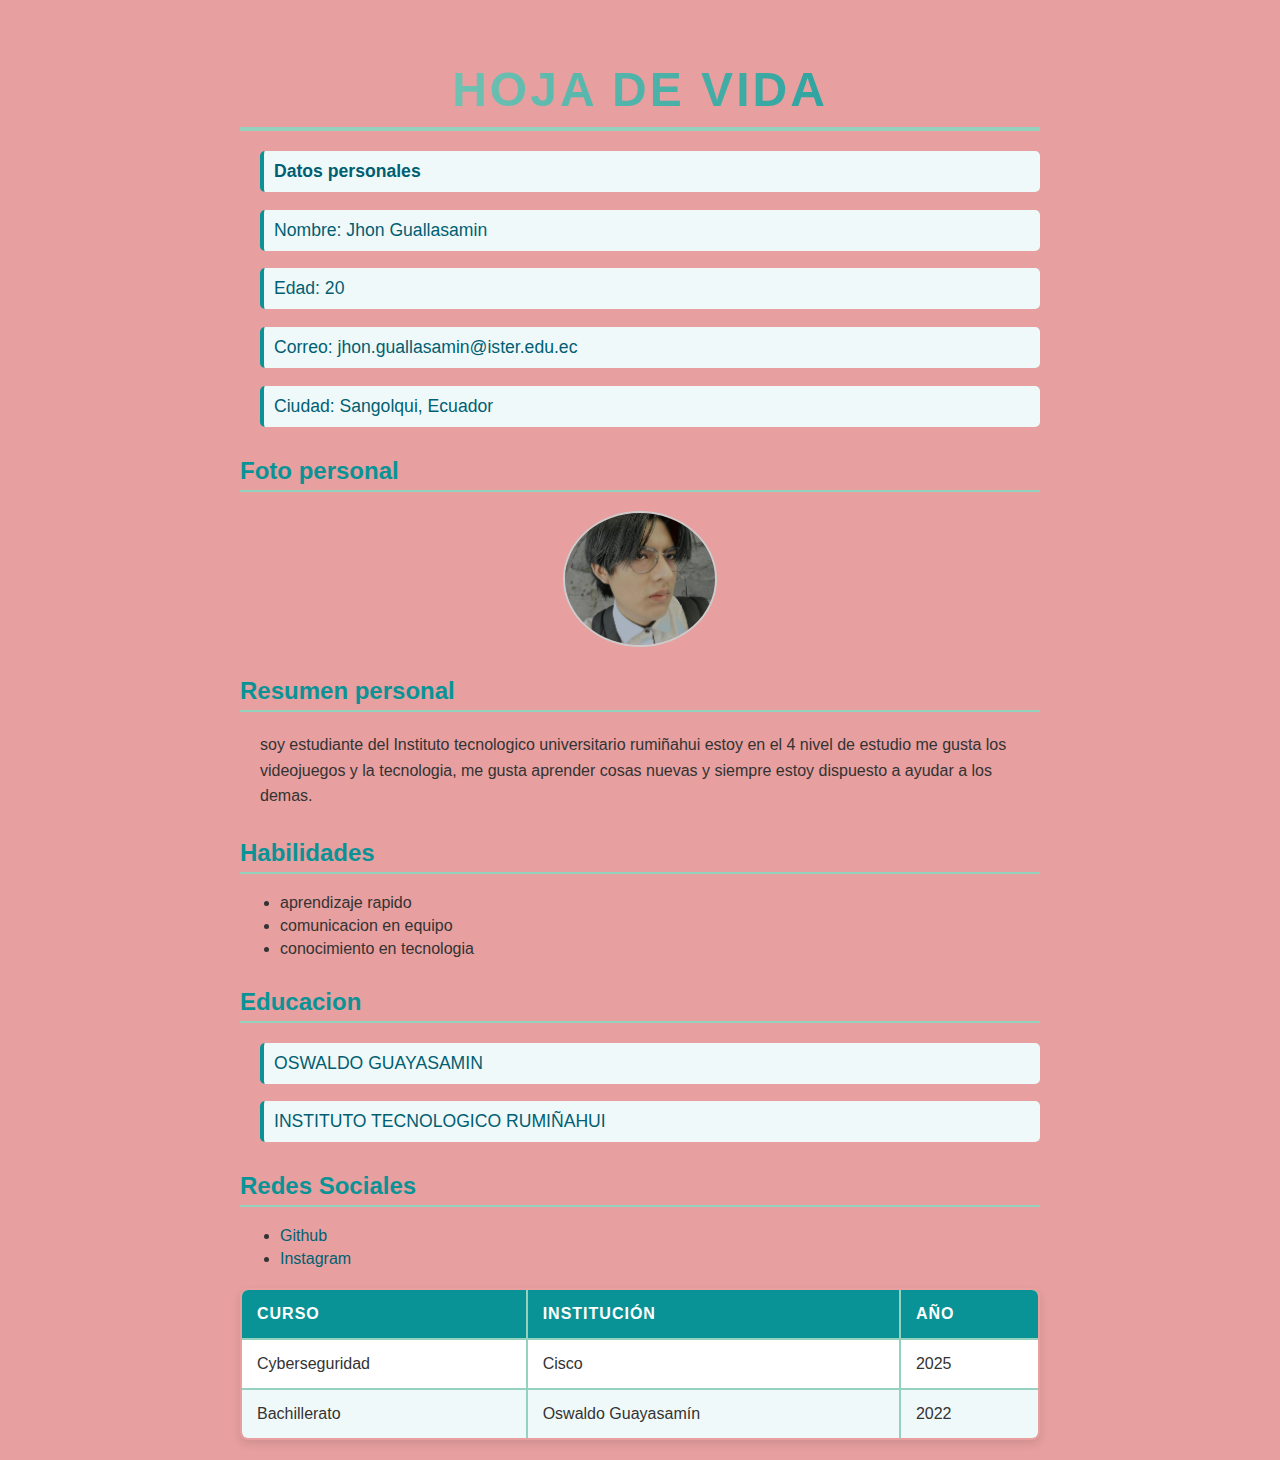
<file: index.html>
<!DOCTYPE html>
<html lang="en">
<head>
    <meta charset="UTF-8">
    <meta name="viewport" content="width=device-width, initial-scale=1.0">
    <title>Mi primera pagina web</title>
    <link rel="stylesheet" href="styles.css">
</head>
<body>
    <!--hoja de Vida-->
    <h1 id="titulo-principal">Hoja de Vida</h1>
    <h2 class="dato">Datos personales</h2>
    <p class="dato">Nombre: Jhon Guallasamin</p>
    <p class="dato">Edad: 20</p>
    <p class="dato">Correo: jhon.guallasamin@ister.edu.ec</p>
    <p class="dato">Ciudad: Sangolqui, Ecuador</p>

    <h2 class="subtitulo">Foto personal</h2>
    <img class="foto-redonda" src="imagenes/web.jpg" alt="mi foto personal" width="150">

    <h2 class="subtitulo">Resumen personal</h2>
    <p class = "parrafo">
        soy estudiante del Instituto tecnologico universitario rumiñahui estoy en el 4 nivel de estudio me gusta 
        los videojuegos y la tecnologia, me gusta aprender cosas nuevas y siempre estoy dispuesto a ayudar a los demas.
    </p>

    <h2 class="subtitulo">Habilidades</h2>
    <ul class="lista-habilidades">
        <li>aprendizaje rapido</li>
        <li>comunicacion en equipo</li>
        <li>conocimiento en tecnologia</li>
    </ul>

    <h2 class="subtitulo">Educacion</h2>
    <p class="dato">OSWALDO GUAYASAMIN</p>
    <p class="dato">INSTITUTO TECNOLOGICO RUMIÑAHUI</p>

    <h2 class="subtitulo">Redes Sociales</h2>
    <ul class="lista-redes">
        <li>
            <a href="https://github.com/jhon12102">Github</a>
        </li>
        <li>
            <a href="https://www.instagram.com/jhon_g1210/">Instagram</a>
        </li>
    </ul>

    <table border="2" class="tabla-cursos">
        <thead>
            <tr>
                <th>Curso</th>
                <th>Institución</th>
                <th>Año</th>
            </tr>
        </thead>
        <tbody>
            <tr>
                <td>Cyberseguridad</td>
                <td>Cisco</td>
                <td>2025</td>
            </tr>
            <tr>
                <td>Bachillerato</td>
                <td>Oswaldo Guayasamín</td>
                <td>2022</td>
            </tr>
        </tbody>
    </table>

</body>
</html>
</file>
<file: styles.css>
body{
     font-family: Verdana, Geneva, Tahoma, sans-serif;
     background-color: rgb(231, 159, 159);
     color: #333;
     max-width: 800px;
     margin:auto;
     padding: 20px;
}

#titulo-principal {
    color: #005f73;
    text-align: center;
    font-size: 3em;
    text-transform: uppercase;
    letter-spacing: 3px;
    background: linear-gradient(to right, #94d2bd, #0a9396);
    -webkit-background-clip: text;
    background-clip: text;
    -webkit-text-fill-color: transparent;
    margin-bottom: 20px;
    padding: 10px 0;
    border-bottom: 4px solid #94d2bd;
    font-weight: bold;
}

.subtitulo{
    color: #0a9396;
    margin-top: 30px;
    border-bottom: 2px solid #94d2bd;
    padding-bottom: 5px;
}

.dato {
    margin-left: 20px;
    font-size: 1.1em;
    color: #005f73;
    background-color: #f0f9f9;
    padding: 10px;
    border-left: 4px solid #0a9396;
    border-radius: 5px;
    margin-bottom: 10px;
}

.parrafo {
    margin-left: 20px;
    line-height: 1.6;
}

.foto-redonda{
    display: block;
    margin: 10px auto ;
    border-radius: 50%;
    border: 2px solid #ccc;
}

.lista-habilidades li{
   margin-bottom: 5px;
}

/* Redes sociales */
.lista-redes li {
    margin-bottom: 5px;
}

.lista-redes a {
    color: #005f73;
    text-decoration: none;
}

.lista-redes a:hover {
    text-decoration: underline;
}

/* Tabla de cursos */
.tabla-cursos {
    width: 100%;
    border-collapse: collapse;
    margin-top: 20px;
    box-shadow: 0 4px 8px rgba(0, 0, 0, 0.1); 
    border-radius: 8px; 
    overflow: hidden; 
}

.tabla-cursos th, .tabla-cursos td {
    border: 2px solid #94d2bd; 
    padding: 15px; 
    text-align: left;
    font-size: 1em; 
}

.tabla-cursos th {
    background-color: #0a9396; 
    color: white; 
    text-transform: uppercase; 
    font-weight: bold; 
    letter-spacing: 1px; 
}

.tabla-cursos tr:nth-child(even) {
    background-color: #f0f9f9; 
}

.tabla-cursos tr:nth-child(odd) {
    background-color: #ffffff; 
}

.tabla-cursos tr:hover {
    background-color: #94d2bd; 
    color: white; 
    transition: background-color 0.3s ease; 
}
</file>
